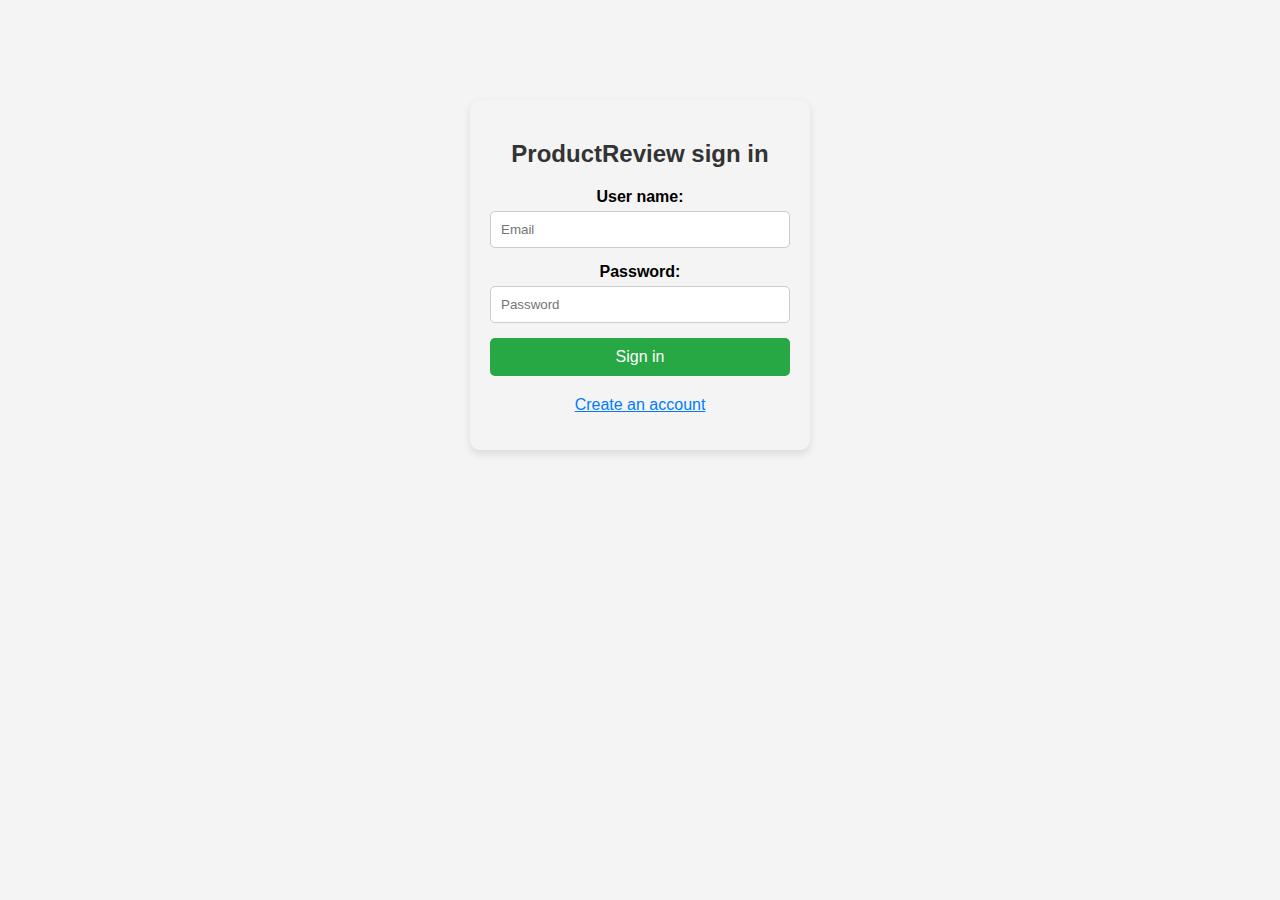
<file: index.html>
<!DOCTYPE html>
<html lang="en">
<head>
    <meta charset="UTF-8">
    <title>ProductReview login</title>
    <link rel="stylesheet" href="./CSS/index.css">
</head>
<body>

    <div class="login-container">
        <h2>ProductReview sign in</h2>

        <label for="username">User name:</label>
        <input type="text" id="username" name="username" placeholder="Email">

        <label for="password">Password:</label>
        <input type="password" id="password" name="password" placeholder="Password">

        <button id="login-button">Sign in</button>
        <p class="create-account" id="create-account-link">Create an account</p>
    </div>

    <div class="register-container" id="register-container" style="display: none;">
        <h2>Create an Account</h2>

        <label for="fullname">Full Name:</label>
        <input type="text" id="fullname" name="fullname" placeholder="Full Name" required>

        <label for="register-email">Email:</label>
        <input type="email" id="register-email" name="register-email" placeholder="Email" required>

        <label for="register-password">Password:</label>
        <input type="password" id="register-password" name="register-password" placeholder="Password" required>
        
        <label for="accept-news">
            <input type="checkbox" id="accept-news" name="accept-news"> I accept to receive newsletters
        </label>

        <button id="create-button">Create Account</button>
        
        <button id="cancel-button">Cancel</button>
    </div>

    <script src="./JS/index.js"></script>
</body>
</html>
</file>
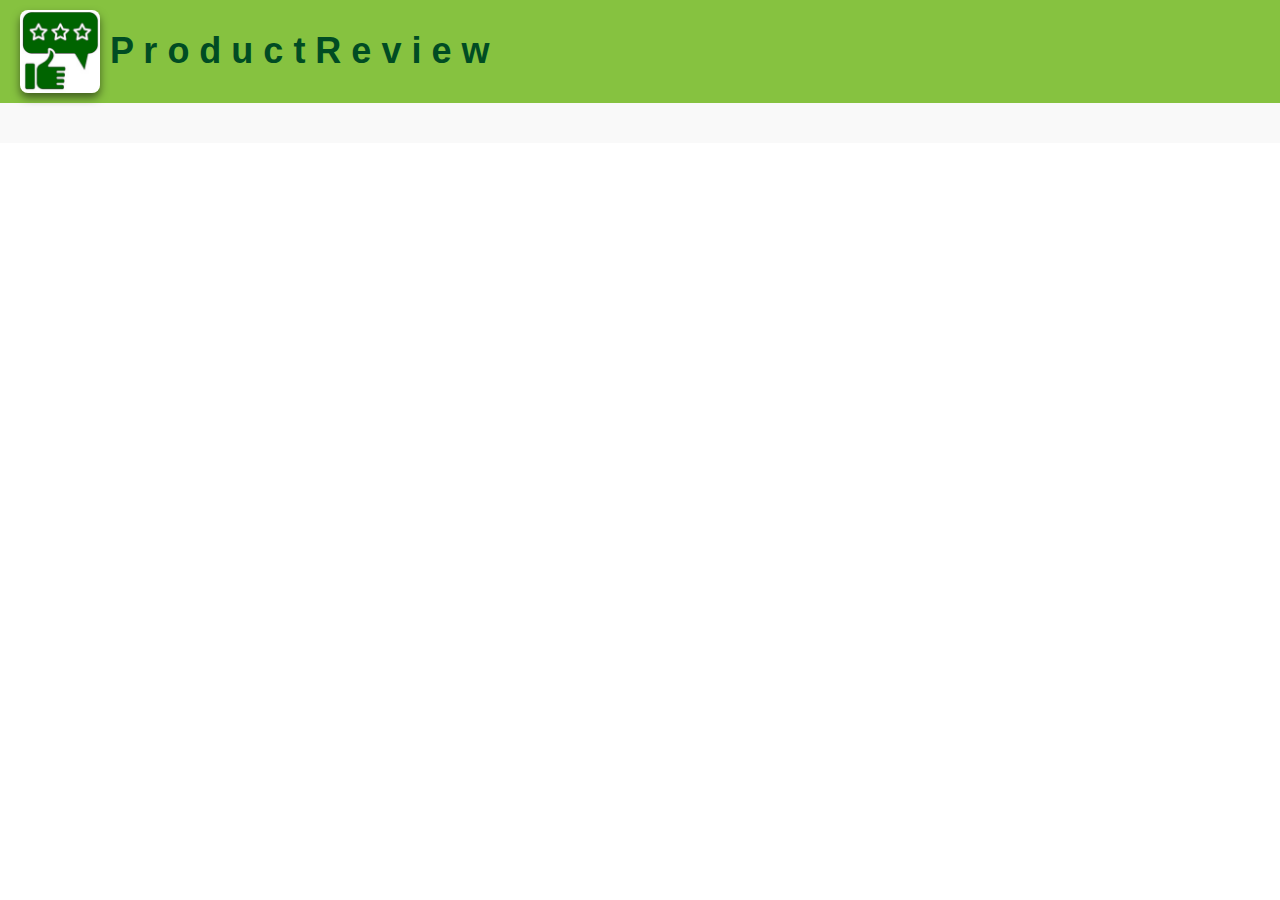
<file: my-reviews.html>
<html lang="en">
<head>
    <meta charset="UTF-8">
    <meta name="viewport" content="width=device-width, initial-scale=1.0">
    <title>My Reviews</title>
    <link rel="stylesheet" href="./CSS/my-reviews.css">
</head>
<body>
    <div class="header">
        <div class="logo">
            <img src="./IMG/logo.png" alt="Product Review Logo">
            P r o d u c t R e v i e w
        </div>
    </div>
        <div class="reviews-container" id="reviews-container">
        </div>

    </div>
    <script src="./JS/my-reviews.js"></script>
</body>
</html>
</file>
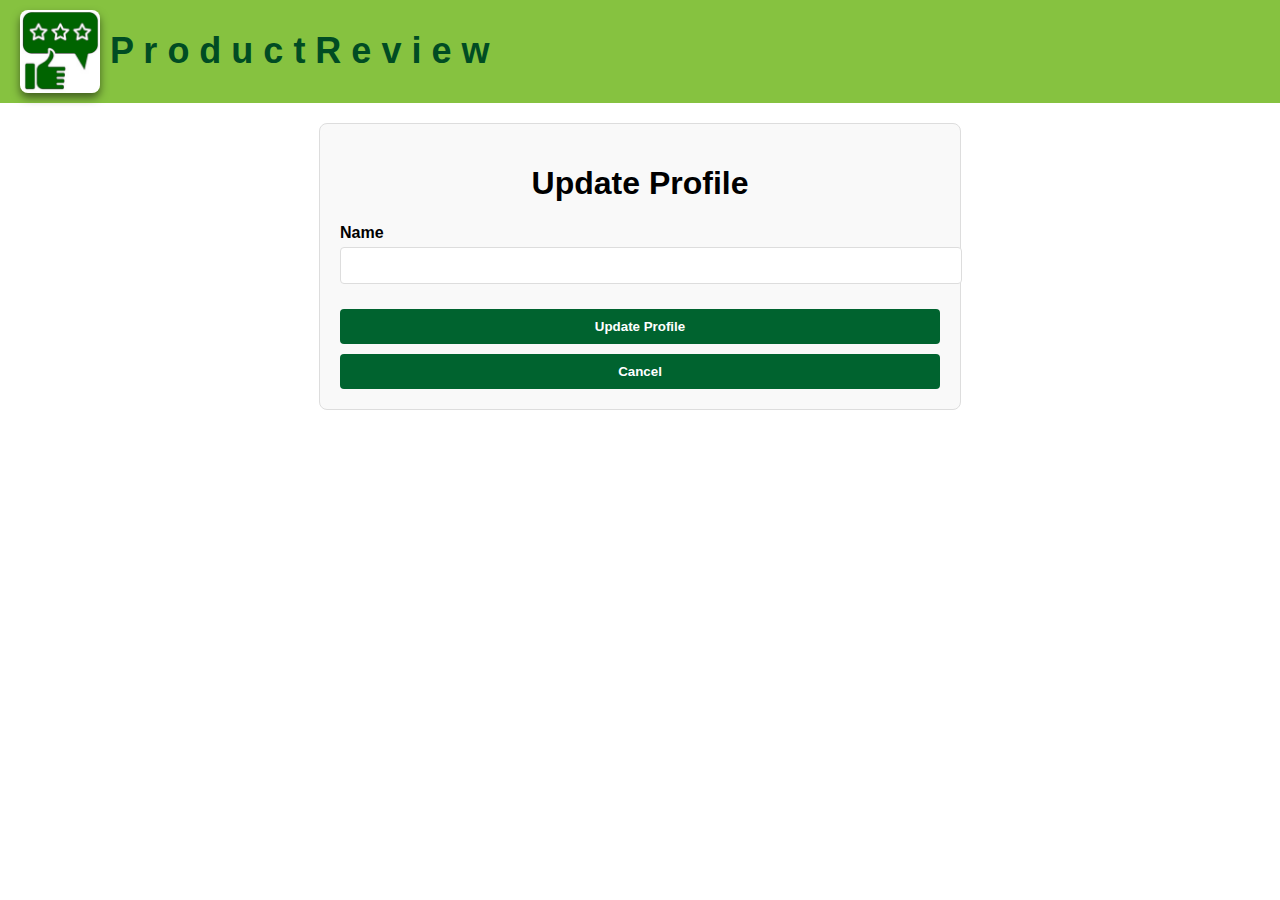
<file: update-profile.html>
<!DOCTYPE html>
<html lang="en">
<head>
    <meta charset="UTF-8">
    <meta name="viewport" content="width=device-width, initial-scale=1.0">
    <title>Update Profile</title>
    <link rel="stylesheet" href="./CSS/product-review.css">
    <link rel="stylesheet" href="./CSS/write-review.css">
    <link rel="stylesheet" href="./CSS/update-profile.css">
</head>
<body>
    <div class="header">
        <div class="logo">
            <img src="./IMG/logo.png" alt="Product Review Logo">
            P r o d u c t R e v i e w
        </div>
    </div>
    <div class="form-container">
        <h1>Update Profile</h1>
        <form id="user-form">
            <div class="form-group">
                <label for="userName">Name</label>
                <input type="text" id="userName" name="name" required>
            </div>
            <button type="submit" onclick="updateProfile(event)">Update Profile</button>
            <br>
            <button type="button" onclick="location.href='product-review.html';">Cancel</button>
        </form>
    </div>
    <script src="./JS/update-profile.js"></script>
</body>
</html>
</file>
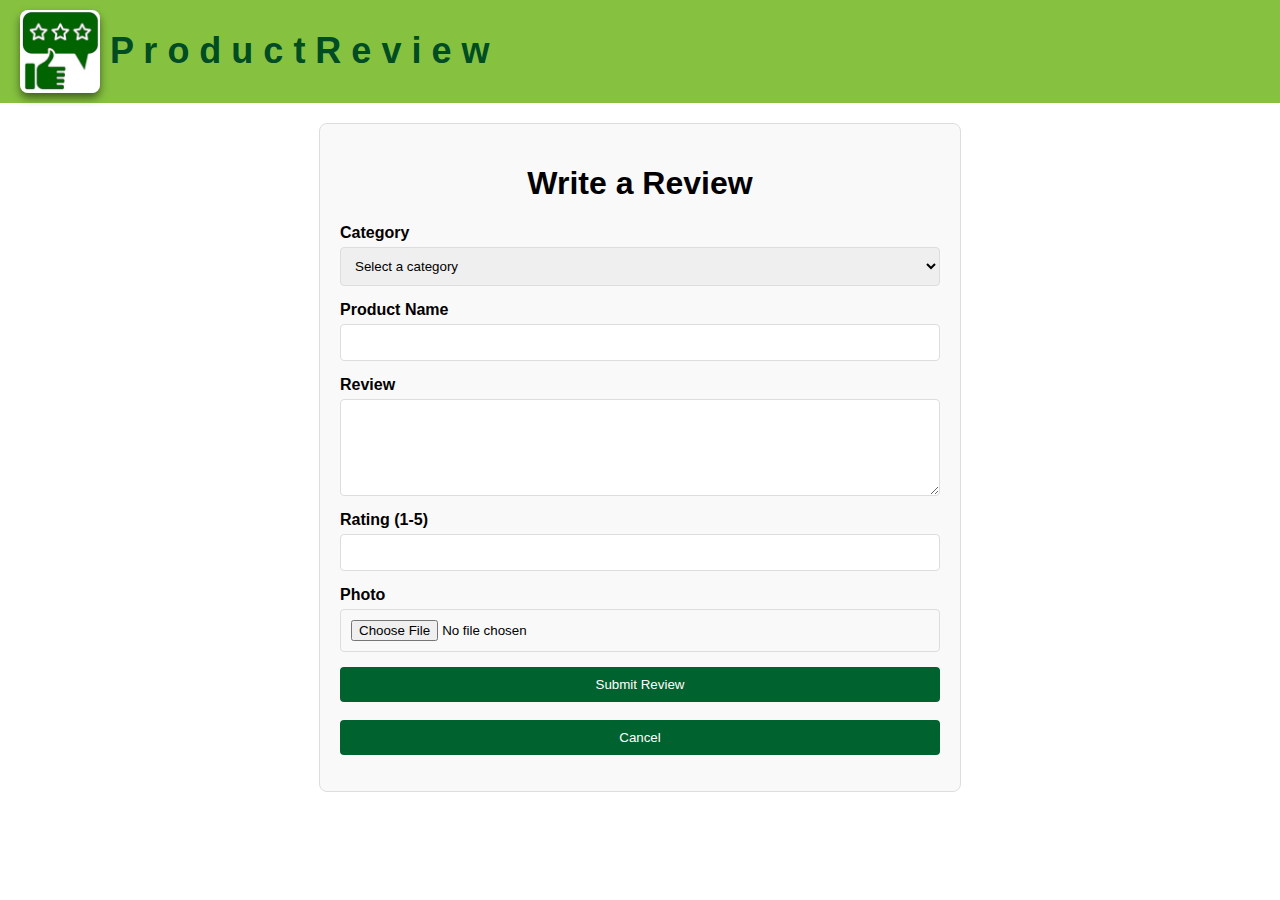
<file: write-review.html>
<html lang="en">
<head>
    <meta charset="UTF-8">
    <meta name="viewport" content="width=device-width, initial-scale=1.0">
    <title>Write a Review</title>
    <link rel="stylesheet" href="./CSS/write-review.css">
</head>
<body>
    <div class="header">
        <div class="logo">
            <img src="./IMG/logo.png" alt="Product Review Logo">
            P r o d u c t R e v i e w
        </div>
    </div>
    <div class="form-container">
        <h1>Write a Review</h1>
        <form id="review-form">
            <div class="form-group">
                <label for="category">Category</label>
                <select id="category" name="category" required>
                    <option value="">Select a category</option>
                </select>
            </div>
            <div class="form-group">
                <label for="productName">Product Name</label>
                <input type="text" id="productName" name="productName" required>
            </div>
            <div class="form-group">
                <label for="reviewText">Review</label>
                <textarea id="reviewText" name="reviewText" rows="5" required></textarea>
            </div>
            <div class="form-group">
                <label for="rating">Rating (1-5)</label>
                <input type="number" id="rating" name="rating" min="1" max="5" required>
            </div>
            <div class="form-group">
                <label for="photo">Photo</label>
                <input type="file" id="photo" name="photo" accept="image/*">
            </div>
            <div class="form-group">
                <button type="submit">Submit Review</button>
                <br>
                <button type="cancel" onclick="location.href='product-review.html';">Cancel</button>
            </div>
        </form>
    </div>
    <script src="./JS/write-review.js"></script>
</body>
</html>
</file>
<file: CSS/index.css>
body {
    font-family: Arial, sans-serif;
    background-color: #f4f4f4;
    margin: 0;
    padding: 0;
}

.login-container, .register-container {
    width: 300px;
    margin: 100px auto;
    padding: 20px;
    background-color: #f4f4f4;
    border-radius: 10px;
    box-shadow: 0 4px 8px rgba(0, 0, 0, 0.1);
    text-align: center;
}

.login-container h2 {
    margin-bottom: 20px;
    color: #333;
}

.login-container label, .register-container label {
    display: block;
    margin-bottom: 5px;
    font-weight: bold;
}

.login-container input, .register-container input {
    width: 100%;
    padding: 10px;
    margin-bottom: 15px;
    border: 1px solid #ccc;
    border-radius: 5px;
    box-sizing: border-box;
}

#login-button, #create-button, #cancel-button {
    width: 100%;
    padding: 10px;
    background-color: #28a745;
    color: white;
    border: none;
    border-radius: 5px;
    cursor: pointer;
    font-size: 1em;
    transition: background-color 0.3s ease;
    margin-bottom: 10px;
}

#login-button:hover, #create-button:hover, #cancel-button:hover {
    background-color: #1a5327;
}

.create-account {
    margin-top: 10px;
    color: #007bff;
    cursor: pointer;
    text-decoration: underline;
}

.create-account:hover {
    color: #0056b3;
}
</file>
<file: CSS/my-reviews.css>
body {
    margin: 0;
    font-family: Arial, sans-serif;
}

.header {
    background-color: #86c240;
    color: white;
    padding: 10px 20px;
    display: flex;
    justify-content: space-between;
    align-items: center;
}

.header {
    font-size: 1.5em;
    font-weight: bold;
    display: flex;
    align-items: center;
}

.logo {
    font-size: 1.5em;
    font-weight: bold;
    display: flex;
    align-items: center;
    color: #004c23;
}

.header .logo img {
    width: 80px;
    margin-right: 10px;
    box-shadow: 0 5px 9px rgba(0, 0, 0, 0.5);
    border-radius: 8px;
}

.header .search {
    flex-grow: 1;
    margin: 0 20px;
}

.header .search input {
    width: 100%;
    padding: 8px;
    border: none;
    border-radius: 4px;
}

.header .actions button {
    background-color: #00632f;
    color: white;
    border: none;
    padding: 10px 20px;
    border-radius: 4px;
    margin-left: 10px;
    cursor: pointer;
    box-shadow: 0 5px 9px rgba(0, 0, 0, 0.4);
}

.header .actions button:hover {
    background-color: #004c23;
}

.hero {
    background-color: #2a6a38;
    color: white;
    text-align: center;
    padding: 50px 20px;
}

.hero h1 {
    font-size: 2.5em;
    margin: 0;
}

.hero p {
    font-size: 1.2em;
    margin: 10px 0 0;
}

.categories-section {
    text-align: center;
    padding: 20px;
}

.categories-section h2 {
    font-size: 2em;
    margin: 0;
    color: #2a6a38;
}

.categories-section p {
    font-size: 1em;
    color: #555;
    margin: 10px 0;
}

.categories-section button {
    background-color: #00632f;
    color: white;
    border: none;
    padding: 10px 20px;
    border-radius: 4px;
    cursor: pointer;
    margin-top: 10px;
    box-shadow: 0 4px 5px rgba(0, 0, 0, 0.4);
}

.categories-section button:hover {
    background-color: #004c23;
}

.categories {
    display: grid;
    grid-template-columns: repeat(auto-fit, minmax(250px, 1fr));
    gap: 20px;
    padding: 20px;
    background-color: #e6e6e6;
    box-shadow: 0 4px 5px rgba(0, 0, 0, 0.4);
    max-height: 100px;
    overflow-y: auto;
}

.category-button {
    background-color: #2a6a38;
    color: white;
    padding: 20px;
    border: none;
    border-radius: 8px;
    text-align: center;
    font-size: 1.5em;
    cursor: pointer;
    position: relative;
    flex: 0 0 auto;
    box-shadow: 0 4px 5px rgba(0, 0, 0, 0.4);
}

.category-button:hover {
    background-color: #1f4e28;
}

.reviews-container {
    padding: 20px;
    max-height: 600px;
    overflow-y: auto;
    background-color: #f9f9f9;
}

.review {
    border: 1px solid #ddd;
    padding: 15px;
    margin-bottom: 10px;
    border-radius: 8px;
    background-color: #fff;
    display: flex;
    gap: 15px;
}

.review img {
    width: 100px;
    height: 100px;
    object-fit: cover;
    border-radius: 3px;
}

.review-content {
    flex: 1;
}

.review h3 {
    margin: 0 0 10px;
}

.review p {
    margin: 5px 0;
}

.messages-container {
    padding: 20px;
    background-color: #e8e8f8;
    max-height: 200px;
    overflow-y: auto;
    margin-top: 20px;
    max-height: 50px;
    overflow-y: auto;
}

.message {
    border: 1px solid #ccc;
    padding: 10px;
    margin-bottom: 10px;
    border-radius: 6px;
    background-color: #fdfdfd;
}
</file>
<file: CSS/product-review.css>
body {
    margin: 0;
    font-family: Arial, sans-serif;
}

.header {
    background-color: #86c240;
    color: white;
    padding: 10px 20px;
    display: flex;
    justify-content: space-between;
    align-items: center;
}

.header {
    font-size: 1.5em;
    font-weight: bold;
    display: flex;
    align-items: center;
}

.logo {
    font-size: 1.5em;
    font-weight: bold;
    display: flex;
    align-items: center;
    color: #004c23;
}

.header .logo img {
    width: 80px;
    margin-right: 10px;
    box-shadow: 0 5px 9px rgba(0, 0, 0, 0.5);
    border-radius: 8px;
}

.header .search {
    flex-grow: 1;
    margin: 0 20px;
}

.header .search input {
    width: 100%;
    padding: 8px;
    border: none;
    border-radius: 4px;
}

.header .actions button {
    background-color: #00632f;
    color: white;
    border: none;
    padding: 10px 20px;
    border-radius: 4px;
    margin-left: 10px;
    cursor: pointer;
    box-shadow: 0 5px 9px rgba(0, 0, 0, 0.4);
}

.header .actions button:hover {
    background-color: #004c23;
}

.hero {
    background-color: #2a6a38;
    color: white;
    text-align: center;
    padding: 40px 20px;
}

.hero h1 {
    font-size: 2.5em;
    margin: 0;
}

.hero p {
    font-size: 1.2em;
    margin: 10px 0 0;
}

.categories-section {
    text-align: center;
    padding: 20px;
}

.categories-section h2 {
    font-size: 2em;
    margin: 0;
    color: #2a6a38;
}

.categories-section p {
    font-size: 1em;
    color: #555;
    margin: 10px 0;
}

.categories-section button {
    background-color: #00632f;
    color: white;
    border: none;
    padding: 10px 20px;
    border-radius: 4px;
    cursor: pointer;
    margin-top: 10px;
    box-shadow: 0 4px 5px rgba(0, 0, 0, 0.4);
}

.categories-section button:hover {
    background-color: #004c23;
}

.categories {
    display: grid;
    grid-template-columns: repeat(auto-fit, minmax(250px, 1fr));
    gap: 20px;
    padding: 20px;
    background-color: #e6e6e6;
    box-shadow: 0 4px 5px rgba(0, 0, 0, 0.4);
    max-height: 100px;
    overflow-y: auto;
}

.category-button {
    background-color: #2a6a38;
    color: white;
    padding: 20px;
    border: none;
    border-radius: 8px;
    text-align: center;
    font-size: 1.5em;
    cursor: pointer;
    position: relative;
    flex: 0 0 auto;
    box-shadow: 0 4px 5px rgba(0, 0, 0, 0.4);
}

.category-button:hover {
    background-color: #1f4e28;
}

.reviews-container {
    padding: 20px;
    max-height: 350px;
    overflow-y: auto;
    background-color: #f9f9f9;
}

.review {
    border: 1px solid #ddd;
    padding: 15px;
    margin-bottom: 10px;
    border-radius: 8px;
    background-color: #fff;
    display: flex;
    gap: 15px;
}

.review img {
    width: 100px;
    height: 100px;
    object-fit: cover;
    border-radius: 3px;
}

.review-content {
    flex: 1;
}

.review h3 {
    margin: 0 0 10px;
}

.review p {
    margin: 5px 0;
}

.messages-container {
    padding: 20px;
    background-color: #e8e8f8;
    max-height: 200px;
    overflow-y: auto;
    margin-top: 20px;
    max-height: 50px;
    overflow-y: auto;
}

.message {
    border: 1px solid #ccc;
    padding: 10px;
    margin-bottom: 10px;
    border-radius: 6px;
    background-color: #fdfdfd;
}

#search-input {
    width: 300px;
    padding: 10px; 
    font-size: 16px;
    border: 2px solid #ccc; 
    border-radius: 8px; 
    outline: none; 
    transition: border-color 0.3s ease; 
}
</file>
<file: CSS/write-review.css>
body {
    margin: 0;
    font-family: Arial, sans-serif;
}

.header {
    background-color: #86c240;
    color: white;
    padding: 10px 20px;
    display: flex;
    justify-content: space-between;
    align-items: center;
}

.header {
    font-size: 1.5em;
    font-weight: bold;
    display: flex;
    align-items: center;
}

.logo {
    font-size: 1.5em;
    font-weight: bold;
    display: flex;
    align-items: center;
    color: #004c23;
}

.header .logo img {
    width: 80px;
    margin-right: 10px;
    box-shadow: 0 5px 9px rgba(0, 0, 0, 0.5);
    border-radius: 8px;
}

.form-container {
    max-width: 600px;
    margin: 20px auto;
    padding: 20px;
    border: 1px solid #ddd;
    border-radius: 8px;
    background-color: #f9f9f9;
}

.form-container h1 {
    text-align: center;
}

.form-group {
    margin-bottom: 15px;
}

.form-group label {
    display: block;
    margin-bottom: 5px;
    font-weight: bold;
}

.form-group input, .form-group select, .form-group textarea {
    width: 100%;
    padding: 10px;
    border: 1px solid #ddd;
    border-radius: 4px;
}

.form-group textarea {
    resize: vertical;
}

.form-group button {
    background-color: #00632f;
    color: white;
    border: none;
    padding: 10px 20px;
    border-radius: 4px;
    cursor: pointer;
    display: block;
    width: 100%;
}

.form-group button:hover {
    background-color: #004c23;
}
</file>
<file: CSS/update-profile.css>
.form-container button{
    background-color: #00632f; 
    color: white;
    font-weight: bold;
    padding: 10px 20px;
    border: none;
    border-radius: 4px;
    cursor: pointer;
    transition: background-color 0.3s ease;
    width: 100%; 
    box-sizing: border-box; 
    margin-top: 10px;
}

.form-container button:hover {
    background-color: #004c23;
}
</file>
